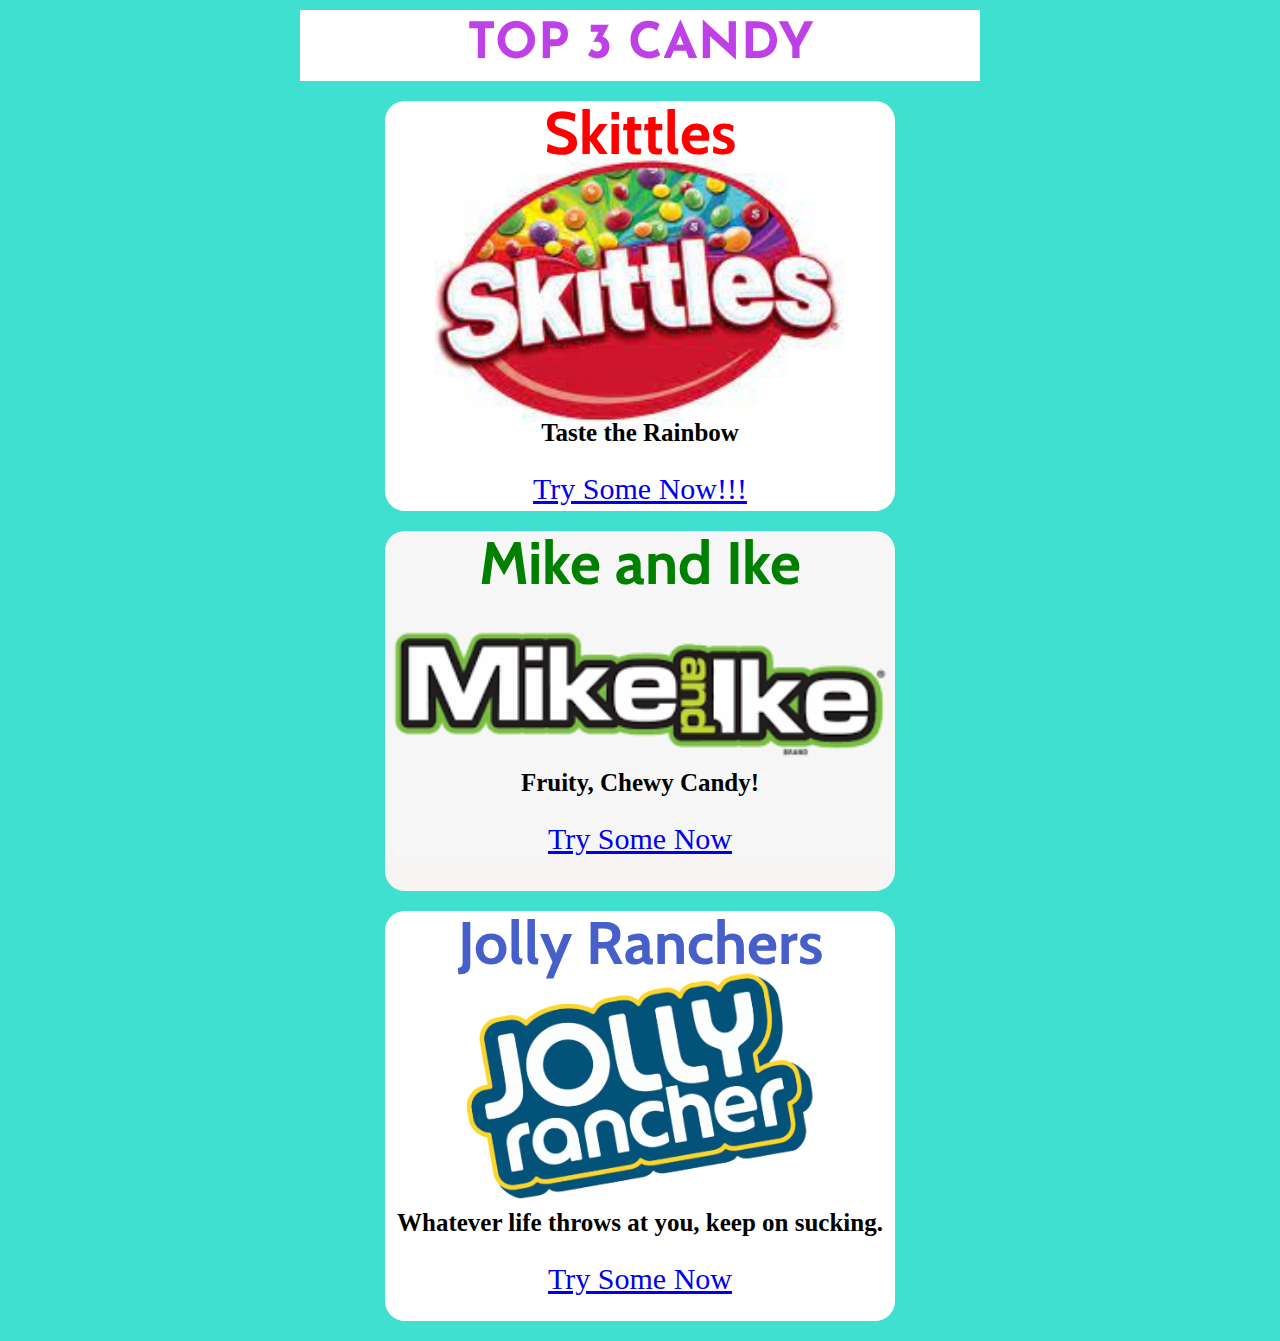
<file: index.html>
<html lang="en">
<head>
    <meta charset="UTF-8">
    <meta http-equiv="X-UA-Compatible" content="IE=edge">
    <meta name="viewport" content="width=device-width, initial-scale=1.0">
    <link rel="stylesheet" href="style.css">
    <link rel="preconnect" href="https://fonts.googleapis.com">
<link rel="preconnect" href="https://fonts.gstatic.com" crossorigin>
<link href="https://fonts.googleapis.com/css2?family=Josefin+Sans:ital,wght@1,200&display=swap" rel="stylesheet">

<link rel="preconnect" href="https://fonts.googleapis.com">
<link rel="preconnect" href="https://fonts.gstatic.com" crossorigin>
<link href="https://fonts.googleapis.com/css2?family=Cabin&display=swap" rel="stylesheet">

</head>
<body>

<div>
    <h1 class="main-header">TOP 3 CANDY</h1>
 </div>


<div class="post1">
    <h2 class="skittles">Skittles </h2>
    <h3 class="motto1">Taste the Rainbow</h3>
    <a href="https://mars-itr.com/our-brands/skittles" class="link1">Try Some Now!!!</a>
</div>   


<div class="post2">
    <h2 class="mikeandike">Mike and Ike </h2>
    <h3 class="motto2">Fruity, Chewy Candy!</h3>
    <a href="https://www.mikeandike.com/" class="link2">Try Some Now</a>
</div>
   

<div class="post3">
    <h2 class="jollyranchers">Jolly Ranchers </h2>
    <h3 class="motto3">Whatever life throws at you, keep on sucking.</h3>
    <a href="https://www.hersheyland.com/jolly-rancher" class="link3">Try Some Now</a>
  </div>
    
</body>
</html>
</file>
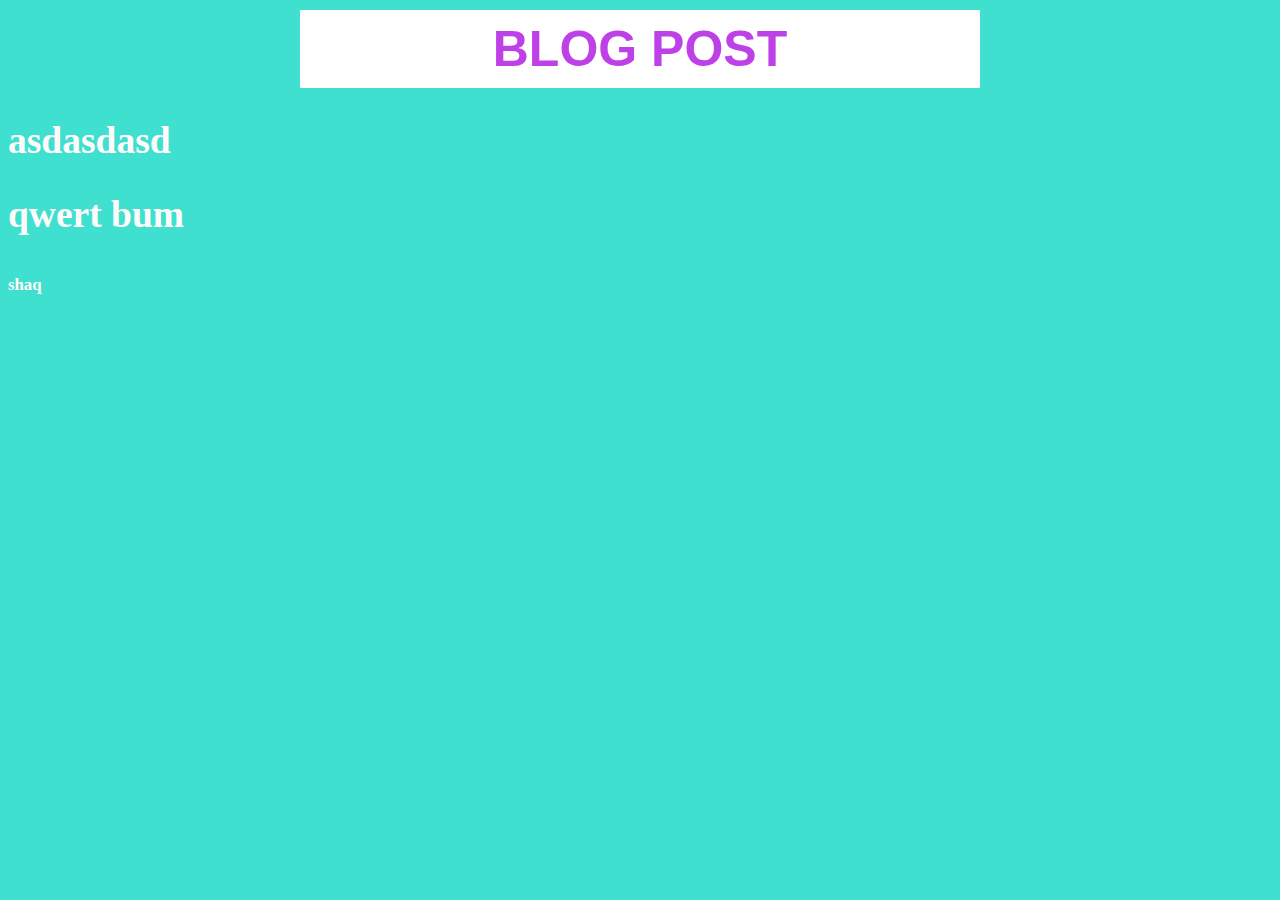
<file: blogpost.html>
<html lang="en">
<head>
    <meta charset="UTF-8">
    <meta http-equiv="X-UA-Compatible" content="IE=edge">
    <meta name="viewport" content="width=device-width, initial-scale=1.0">
    <link rel="stylesheet" href="style.css"
</head>
<body>
    <h1 class="main-header">BLOG POST</h1>
    <h2 class="white">asdasdasd</h2>
    <h2 class="no">qwert <span class="bum">bum</span></h2>
    <h6>shaq</h6>
</body>
</html>
</file>
<file: style.css>
body {
  background-color: turquoise;
  color: snow;
  font-size: 25px;
}

.main-header {
  color: #be41e8;
  text-align: center;
  margin: 10px auto;
  background-color: white;
  padding: 10px 20px;
  width: 50vw;
  font-family: "Josefin Sans", sans-serif;
}

.post1,
.post3 {
  font-size: 40px;
  margin: 20px auto;
  padding: 5px;
  width: 500px;
  height: 400px;
  text-align: center;
  border-radius: 20px;
}

.post2 {
  font-size: 40px;
  margin: 20px auto;
  padding: 5px;
  width: 500px;
  height: 350px;
  text-align: center;
  border-radius: 20px;
}

.post1 {
  background-image: url(img/skittles.jfif);
  background-repeat: no-repeat;
  background-size: contain;
  background-position: center;
  background-position-y: -15px;
  background-color: white;
}

.post2 {
  background-image: url(img/mikes.png);
  background-repeat: no-repeat;
  background-size: contain;
  background-position: center;
  background-position-y: 0px;
  background-color: #f8f4f4;
}

.post3 {
  background-image: url(img/jolly.png);
  background-repeat: no-repeat;
  background-size: 350px;
  background-position: center;
  background-position-y: 60px;
  background-color: white;
}

.skittles,
.mikeandike,
.jollyranchers {
  margin-top: -10px;
  font-family: "Cabin", sans-serif;
}

.skittles {
  color: red;
}

.mikeandike {
  color: green;
}

.jollyranchers {
  color: #475fc9;
}

.motto1,
.motto2,
.motto3 {
  color: black;
  font-size: 25px;
}

.motto1 {
  margin-top: 250px;
}

.motto2 {
  margin-top: 170px;
}

.motto3 {
  margin-top: 230px;
}

.link1 {
  font-size: 30px;
}

.link2 {
  font-size: 30px;
  margin-top: 100px;
}

.link3 {
  font-size: 30px;
}
</file>
